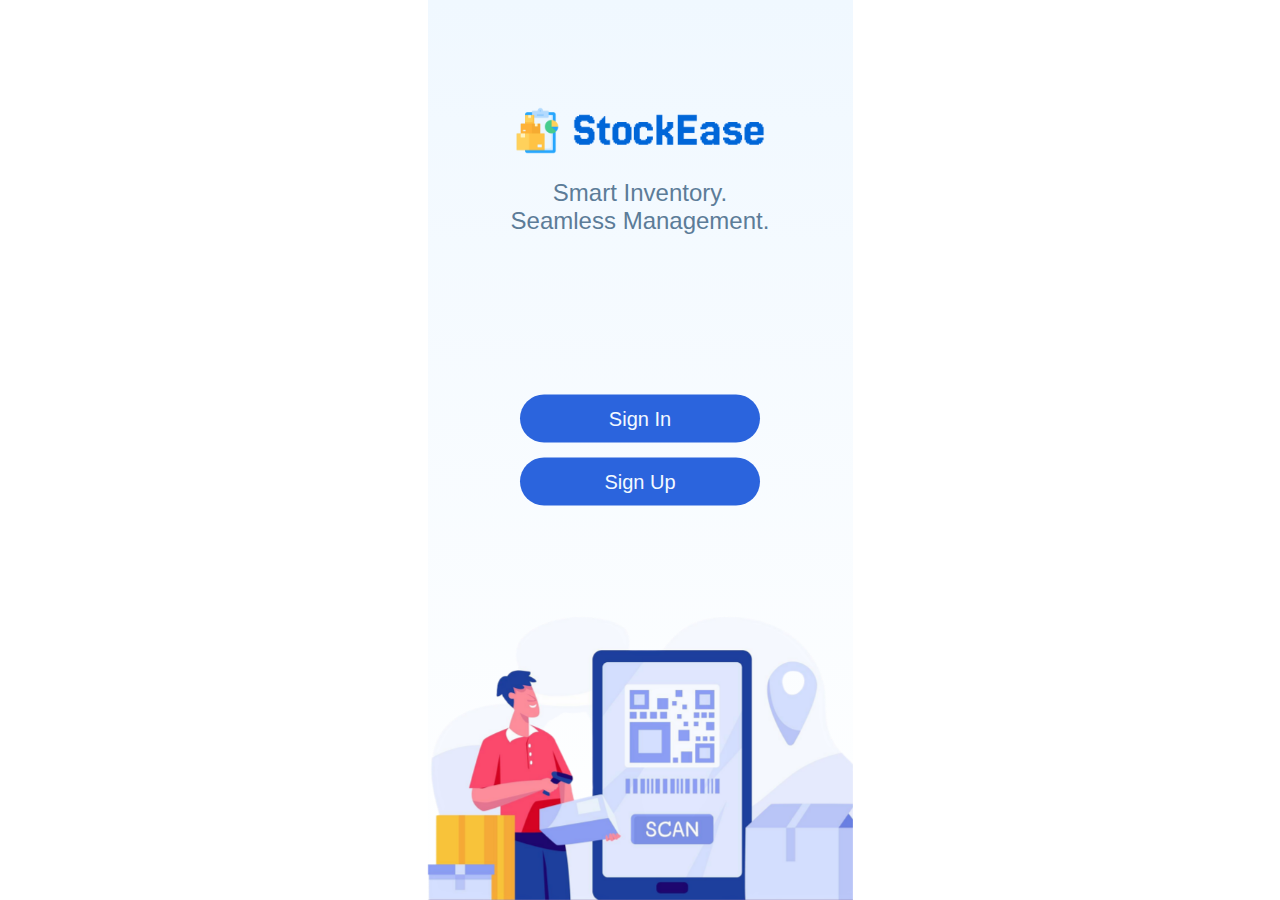
<file: index.html>
<!DOCTYPE html>
<html lang="en">

<head>
    <meta charset="UTF-8">
    <meta name="viewport" content="width=device-width, initial-scale=1.0">
    <link rel="stylesheet" href="index.css">
    <link rel="icon" type="image/png" href="Assets/Frame 52106.png">
    <title>StockEase</title>
</head>

<body>
    <div id="main">
        <div id="bg">
            <img src="Assets/Frame 1.png" alt="">
        </div>
        <div id="logo">
            <img src="Assets/Logo.png" alt="">
        </div>
        <div id="moto">
            <p>Smart Inventory.</p>
            <p>Seamless Management.</p>
        </div>
        <div id="button" class="center2">
            <a href="signin.html" class="signin">Sign In</a>
            <a href="signup.html" class="auth-button">Sign Up</a>
        </div>
    </div>
</body>

</html>
</file>
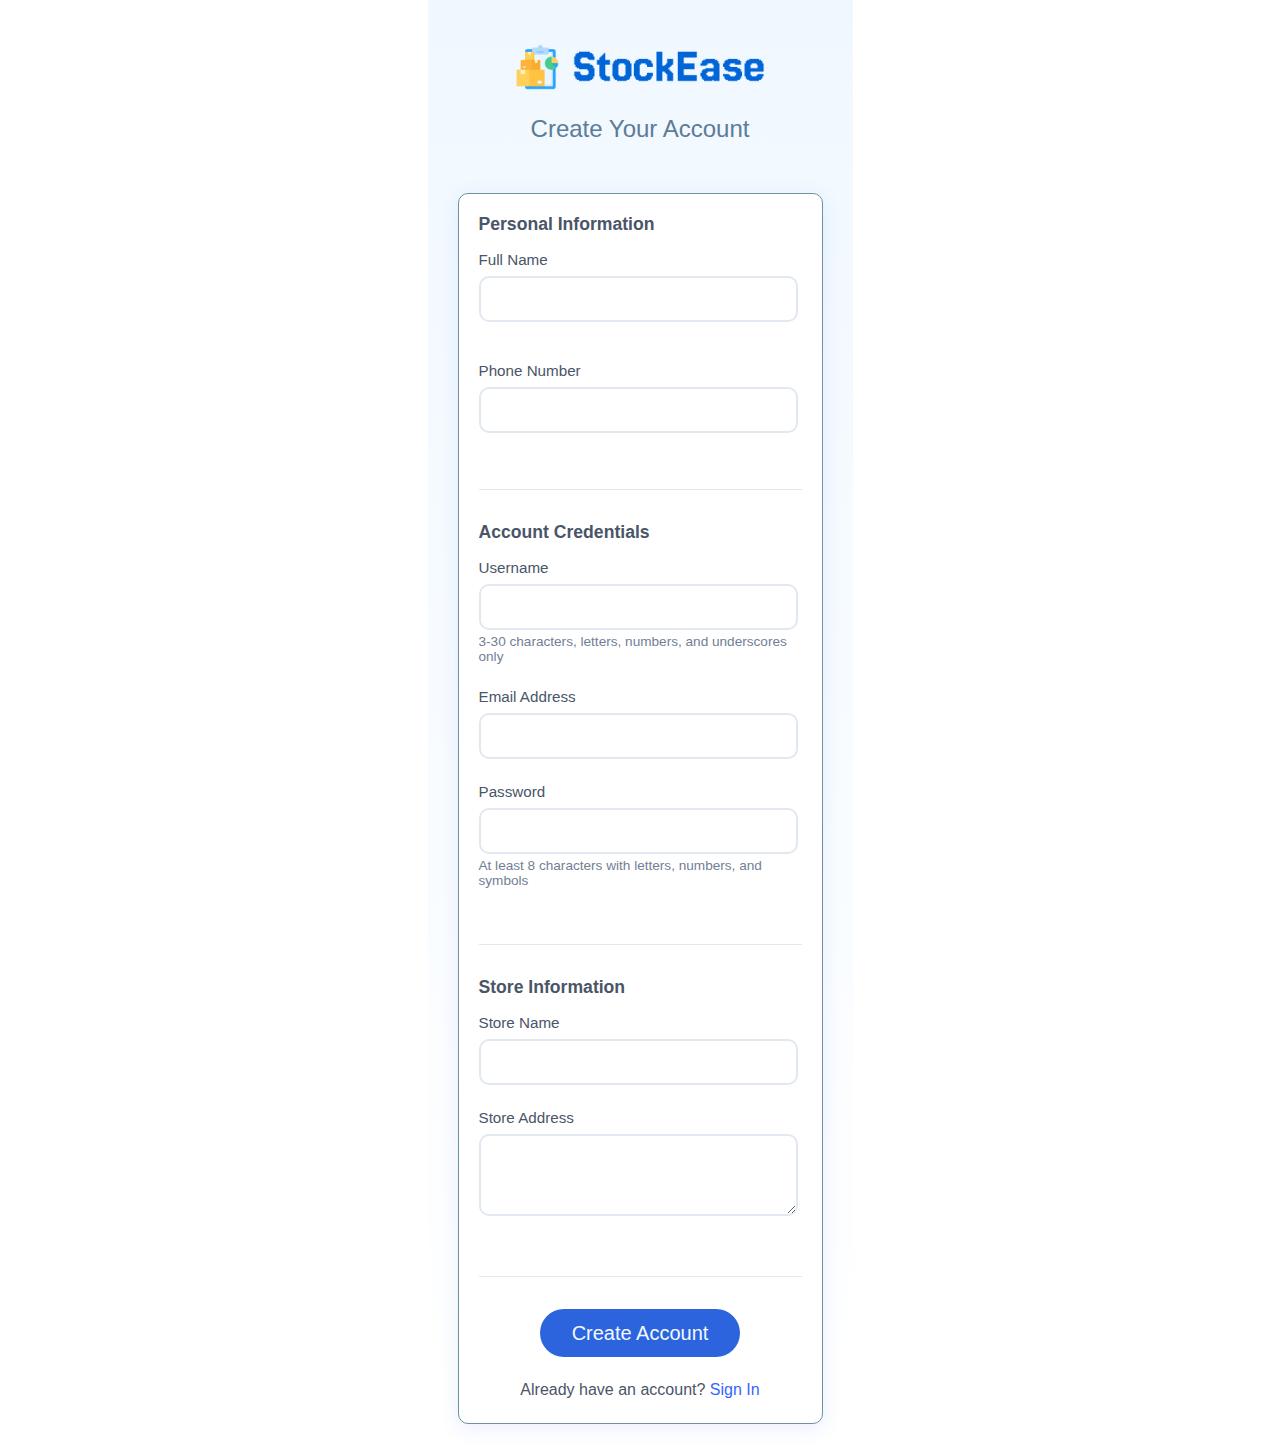
<file: signup.html>
<!DOCTYPE html>
<html lang="en">

<head>
    <meta charset="UTF-8">
    <meta name="viewport" content="width=device-width, initial-scale=1.0">
    <link rel="icon" type="image/png" href="Assets/Frame 52106.png">
    <title>StockEase</title>
    <link rel="stylesheet" href="signup.css">
    <script src="signup.js"></script>
</head>

<body>
    <div id="main">
        <div id="logo">
            <img src="Assets/Logo.png" alt="">
        </div>
        <div id="moto">
            <p>Create Your Account</p>
        </div>
        <div class="container">
            <form id="signup-form">
                <div class="form-section">
                    <h3 class="section-title">Personal Information</h3>
                    <div class="grid-2">
                        <div class="form-group">
                            <label for="name" class="form-label">Full Name</label>
                            <input type="text" id="name" class="form-input" required>
                            <div class="error-message">Please enter your full name</div>
                        </div>
                        <div class="form-group">
                            <label for="phone" class="form-label">Phone Number</label>
                            <input type="tel" id="phone" class="form-input" required>
                            <div class="error-message">Please enter a valid phone number</div>
                        </div>
                    </div>
                </div>

                <div class="form-section">
                    <h3 class="section-title">Account Credentials</h3>
                    <div class="form-group">
                        <label for="username" class="form-label">Username</label>
                        <input type="text" id="username" class="form-input" required>
                        <div class="input-hint">3-30 characters, letters, numbers, and underscores only</div>
                        <div class="error-message">Please choose a valid username</div>
                    </div>
                    <div class="form-group">
                        <label for="email" class="form-label">Email Address</label>
                        <input type="email" id="email" class="form-input" required>
                        <div class="error-message">Please enter a valid email address</div>
                    </div>
                    <div class="form-group">
                        <label for="password" class="form-label">Password</label>
                        <input type="password" id="password" class="form-input" required>
                        <div class="input-hint">At least 8 characters with letters, numbers, and symbols</div>
                        <div class="error-message">Password must meet the requirements</div>
                    </div>
                </div>

                <div class="form-section">
                    <h3 class="section-title">Store Information</h3>
                    <div class="form-group">
                        <label for="store-name" class="form-label">Store Name</label>
                        <input type="text" id="store-name" class="form-input" required>
                        <div class="error-message">Please enter your store name</div>
                    </div>
                    <div class="form-group">
                        <label for="store-address" class="form-label">Store Address</label>
                        <textarea id="store-address" class="form-input" rows="3" required></textarea>
                        <div class="error-message">Please enter your store address</div>
                    </div>
                </div>

                <button type="submit" class="signup-button">Create Account</button>
            </form>

            <div class="signin-prompt">
                Already have an account? <a href="signin.html" class="signin-link" id="signin-link">Sign In</a>
            </div>
        </div>
    </div>
</body>

</html>
</file>
<file: index.css>
* {
    margin: 0;
    padding: 0;
}

.center1 {
    display: flex;
    justify-content: center;
    align-items: center;
}

.center2 {
    margin: 0;
    position: absolute;
    top: 50%;
    left: 50%;
    -ms-transform: translate(-50%, -50%);
    transform: translate(-50%, -50%);
}

#main {
    margin: auto;
    width: 425px;
    height: 100vh;
    background: linear-gradient(aliceblue, white);
}

#logo {
    padding-top: 25%;
    margin: auto;
    width: 250px;
}

#logo img {
    width: 250px;
}

#moto {
    margin: auto;
    width: 100%;
    padding: 20px 0px;
}

#moto p {
    font-family: 'Gill Sans', 'Gill Sans MT', Calibri, 'Trebuchet MS', sans-serif;
    color: rgb(92, 124, 152);
    text-align: center;
    width: max-content;
    font-size: x-large;
    width: 100%;
}

#bg img {
    width: 425px;
    position: fixed;
    bottom: 0;
}

#button a {
    font-size: 20px;
    text-align: center;
    font-family: 'Gill Sans', 'Gill Sans MT', Calibri, 'Trebuchet MS', sans-serif;
    text-decoration: none;
    display: block;
    background: #2b64dd;
    min-width: 200px;
    max-width: max-content;
    padding: 12.5px 20px;
    border-radius: 25px;
    margin: 15px auto;
    color: rgb(243, 249, 255);
    transition: all 0.3s ease;
    overflow: hidden;
}

#button a:hover {
    background-color: #2952cc;
    transform: translateY(-2px);
    box-shadow: 0 4px 12px rgba(51, 102, 255, 0.2);
}

#button a:active {
    transform: click 0.3s ease;
    box-shadow: 0 2px 6px rgba(51, 102, 255, 0.2);
}



@keyframes click {
    0% {
        transform: translateY(0);
    }

    50% {
        transform: translateY(-2px);
    }

    100% {
        transform: translateY(0);
    }
}
</file>
<file: signup.css>
* {
    margin: 0;
    padding: 0;
    font-family: 'Gill Sans', 'Gill Sans MT', Calibri, 'Trebuchet MS', sans-serif;
}

.center1 {
    display: flex;
    justify-content: center;
    align-items: center;
}

.center2 {
    margin: 0;
    position: absolute;
    top: 50%;
    left: 50%;
    -ms-transform: translate(-50%, -50%);
    transform: translate(-50%, -50%);
}

#main {
    margin: auto;
    width: 425px;
    min-height: 100vh;
    background: linear-gradient(aliceblue, white);
}

#logo {
    padding-top: 10%;
    margin: auto;
    width: 250px;
}

#logo img {
    width: 250px;
}

#moto {
    margin: auto;
    width: 100%;
    padding: 20px 0px;
}

#moto p {
    color: rgb(92, 124, 152);
    text-align: center;
    width: max-content;
    font-size: x-large;
    width: 100%;
}

.container {
    margin: 30px;
    background-color: white;
    /* padding: 20px; */
    border: 1.5px solid #6e929e;
    border-radius: 10px;
    box-shadow: 0 4px 20px rgba(51, 102, 255, 0.1);

}

#signup-form {
    margin: 20px;
}

.form-section {
    margin-bottom: 2rem;
    padding-bottom: 2rem;
    border-bottom: 1px solid #e2e8f0;
}

.form-section:last-child {
    border-bottom: none;
    margin-bottom: 0;
    padding-bottom: 0;
}

.section-title {
    color: #4a5568;
    font-size: 1.1rem;
    margin-bottom: 1rem;
}

.form-group {
    margin-bottom: 1.5rem;
}

.form-label {
    display: block;
    color: #4a5568;
    margin-bottom: 0.5rem;
    font-size: 0.95rem;
}

.form-input {
    width: calc(100% - 40px);
    padding: 0.75rem 1rem;
    border: 2px solid #e2e8f0;
    border-radius: 10px;
    font-size: 1rem;
    transition: all 0.3s ease;
}

.form-input:focus {
    outline: none;
    border-color: #3366ff;
    box-shadow: 0 0 0 3px rgba(51, 102, 255, 0.1);
}

.form-input.error {
    border-color: #ff4d4d;
}

.error-message {
    color: #ff4d4d;
    font-size: 0.85rem;
    margin-top: 0.5rem;
    display: none;
}

.input-hint {
    color: #718096;
    font-size: 0.85rem;
    margin-top: 0.25rem;
}

.signin-prompt {
    text-align: center;
    margin: 1.5rem;
    color: #4a5568;
}

.signin-link {
    color: #3366ff;
    text-decoration: none;
    font-weight: 500;
    transition: color 0.3s ease;
}

.signin-link:hover {
    color: #2952cc;
}

@keyframes shake {

    0%,
    100% {
        transform: translateX(0);
    }

    25% {
        transform: translateX(-5px);
    }

    75% {
        transform: translateX(5px);
    }
}

.shake {
    animation: shake 0.5s ease-in-out;
}

.grid-2 {
    display: grid;
    grid-template-columns: 1fr;
    gap: 1rem;
}

button {
    font-size: 20px;
    text-align: center;

    text-decoration: none;
    display: block;
    background: #2b64dd;
    min-width: 200px;
    max-width: max-content;
    padding: 12.5px 20px;
    border-radius: 25px;
    margin: 15px auto;
    color: rgb(243, 249, 255);
    transition: all 0.3s ease;
    overflow: hidden;
    border: none;
}

button:hover {
    background-color: #2952cc;
    transform: translateY(-2px);
    box-shadow: 0 4px 12px rgba(51, 102, 255, 0.2);
}

button:active {
    transform: click 0.3s ease;
    box-shadow: 0 2px 6px rgba(51, 102, 255, 0.2);
}
</file>
